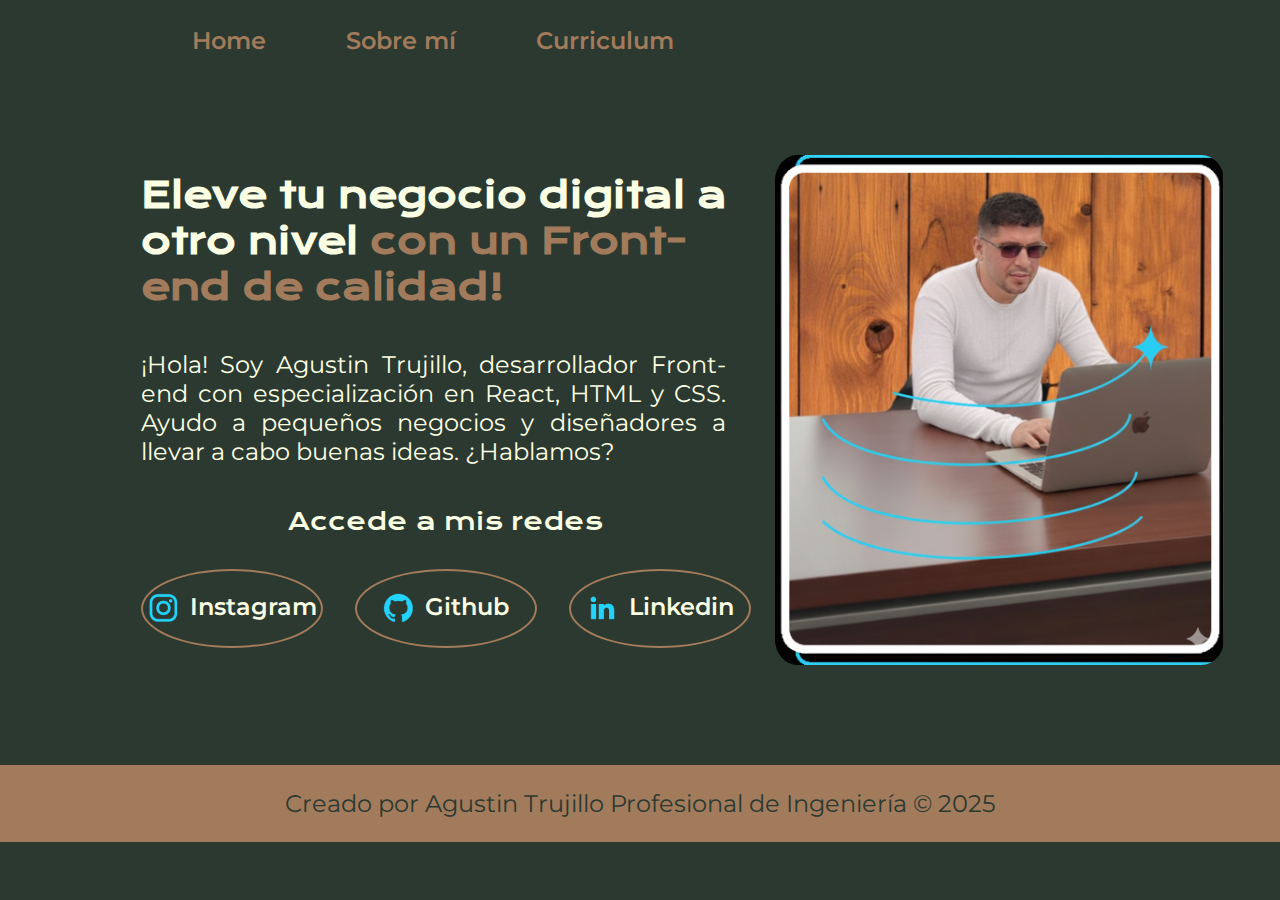
<file: index.html>
<!DOCTYPE html>
<html lang="es-co">
<head>
    <meta charset="UTF-8">
    <meta name="viewport" content="width=device-width, initial-scale=1.0">
    <title>Portafolio</title>
    <link rel="stylesheet" href="./Styles/style.css">
</head>
<body>
    <header class="header">
        <nav class="header__menu">
            <a class="header__menu__link" href="index.html">Home</a>
            <a class="header__menu__link" href="about.html">Sobre mí</a>
            <a class="header__menu__link" href="curriculum.html">Curriculum</a>
        </nav>
    </header>
    <main class="presentacion">
        <section class="presentacion__contenido">
            <h1 class="presentacion__contenido__titulo">Eleve tu negocio digital a otro nivel 
                <strong class="titulo-destaque">con un Front-end de calidad!</strong> 
            </h1>
            <p class="presentacion__contenido__texto">
                ¡Hola! Soy Agustin Trujillo, desarrollador Front-end 
                con especialización en React, HTML y CSS. Ayudo 
                a pequeños negocios y diseñadores a llevar a 
                cabo buenas ideas. ¿Hablamos?
            </p>
            <div class="presentacion__enlaces">
                <h2 class="presentacion__enlaces_subtitulo">Accede a mis redes</h2>
                <div class="presentacion__enlaces__circulo">                
                <a class="presentacion__enlaces_link" href="https://www.instagram.com/atrucor/">
                    <img src="./Assets/instagram.png" alt="icono de Instagram">
                    Instagram</a>
                <a class="presentacion__enlaces_link" href="https://github.com/Nitsuga29">
                    <img src="./Assets/github.png" alt="icono de Github">
                    Github</a>
                <a class="presentacion__enlaces_link" href="https://www.linkedin.com/in/agustín-trujillo-córdoba-876a5785/">
                    <img src="./Assets/linkedin.png" alt="icono de Linkedin">
                    Linkedin</a>
                </div>
            </div>
        </section>
        <img class="img-home" src="./Assets/2.png" alt="Imagen de Ana Garcia trabajo">
    </main>
    <footer class="footer">
        <p>Creado por Agustin Trujillo Profesional de Ingeniería &#169; 2025</p>
    </footer>
</body>
</html>
</file>
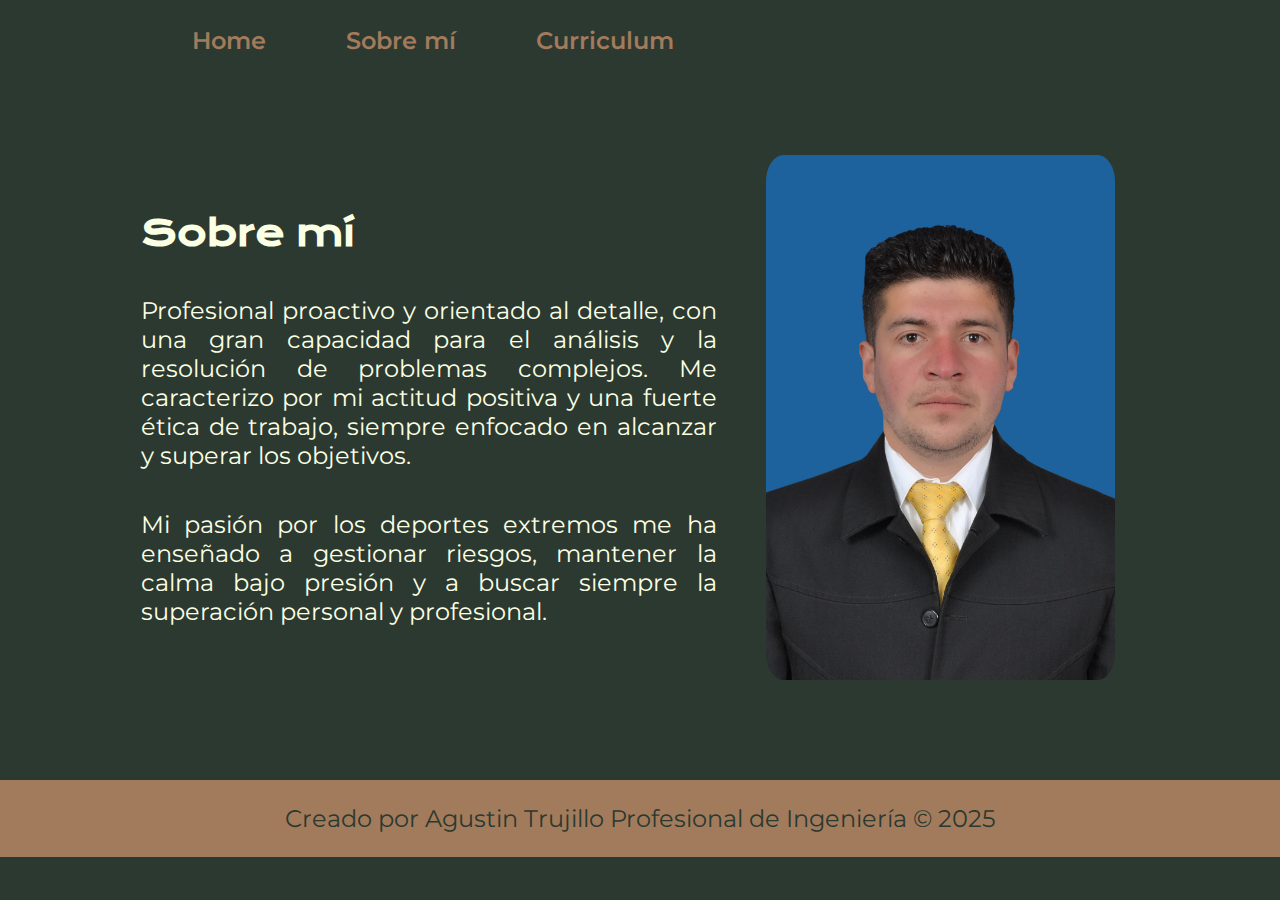
<file: about.html>
<!DOCTYPE html>
<html lang="es-co">
<head>
    <meta charset="UTF-8">
    <meta name="viewport" content="width=device-width, initial-scale=1.0">
    <title>Sobre mí</title>
    <link rel="stylesheet" href="./Styles/style.css">
</head>
<body>
    <header class="header">
        <nav class="header__menu">
            <a class="header__menu__link" href="index.html">Home</a>
            <a class="header__menu__link" href="about.html">Sobre mí</a>
            <a class="header__menu__link" href="curriculum.html">Curriculum</a>
        </nav>
    </header>
    <main class="presentacion">
        <section class="presentacion__contenido">
            <h1 class="presentacion__contenido__titulo">Sobre mí</h1>
            <p class="presentacion__contenido__texto">Profesional proactivo y orientado al detalle, con una gran 
                capacidad para el análisis y la resolución de problemas complejos. Me caracterizo por mi actitud 
                positiva y una fuerte ética de trabajo, siempre enfocado en alcanzar y superar los objetivos. 
                </p>
            <p class="presentacion__contenido__texto">Mi pasión por los deportes extremos me ha enseñado a gestionar 
                riesgos, mantener la calma bajo presión y a buscar siempre la superación personal y profesional.</p>
        </section>
        <img class="img-home2" src="./Assets/3.png" alt="Imagen de Ana Garcia trabajo">
    </main>
    <footer class="footer">
        <p>Creado por Agustin Trujillo Profesional de Ingeniería &#169; 2025</p>
    </footer>
</body>
</html>
</file>
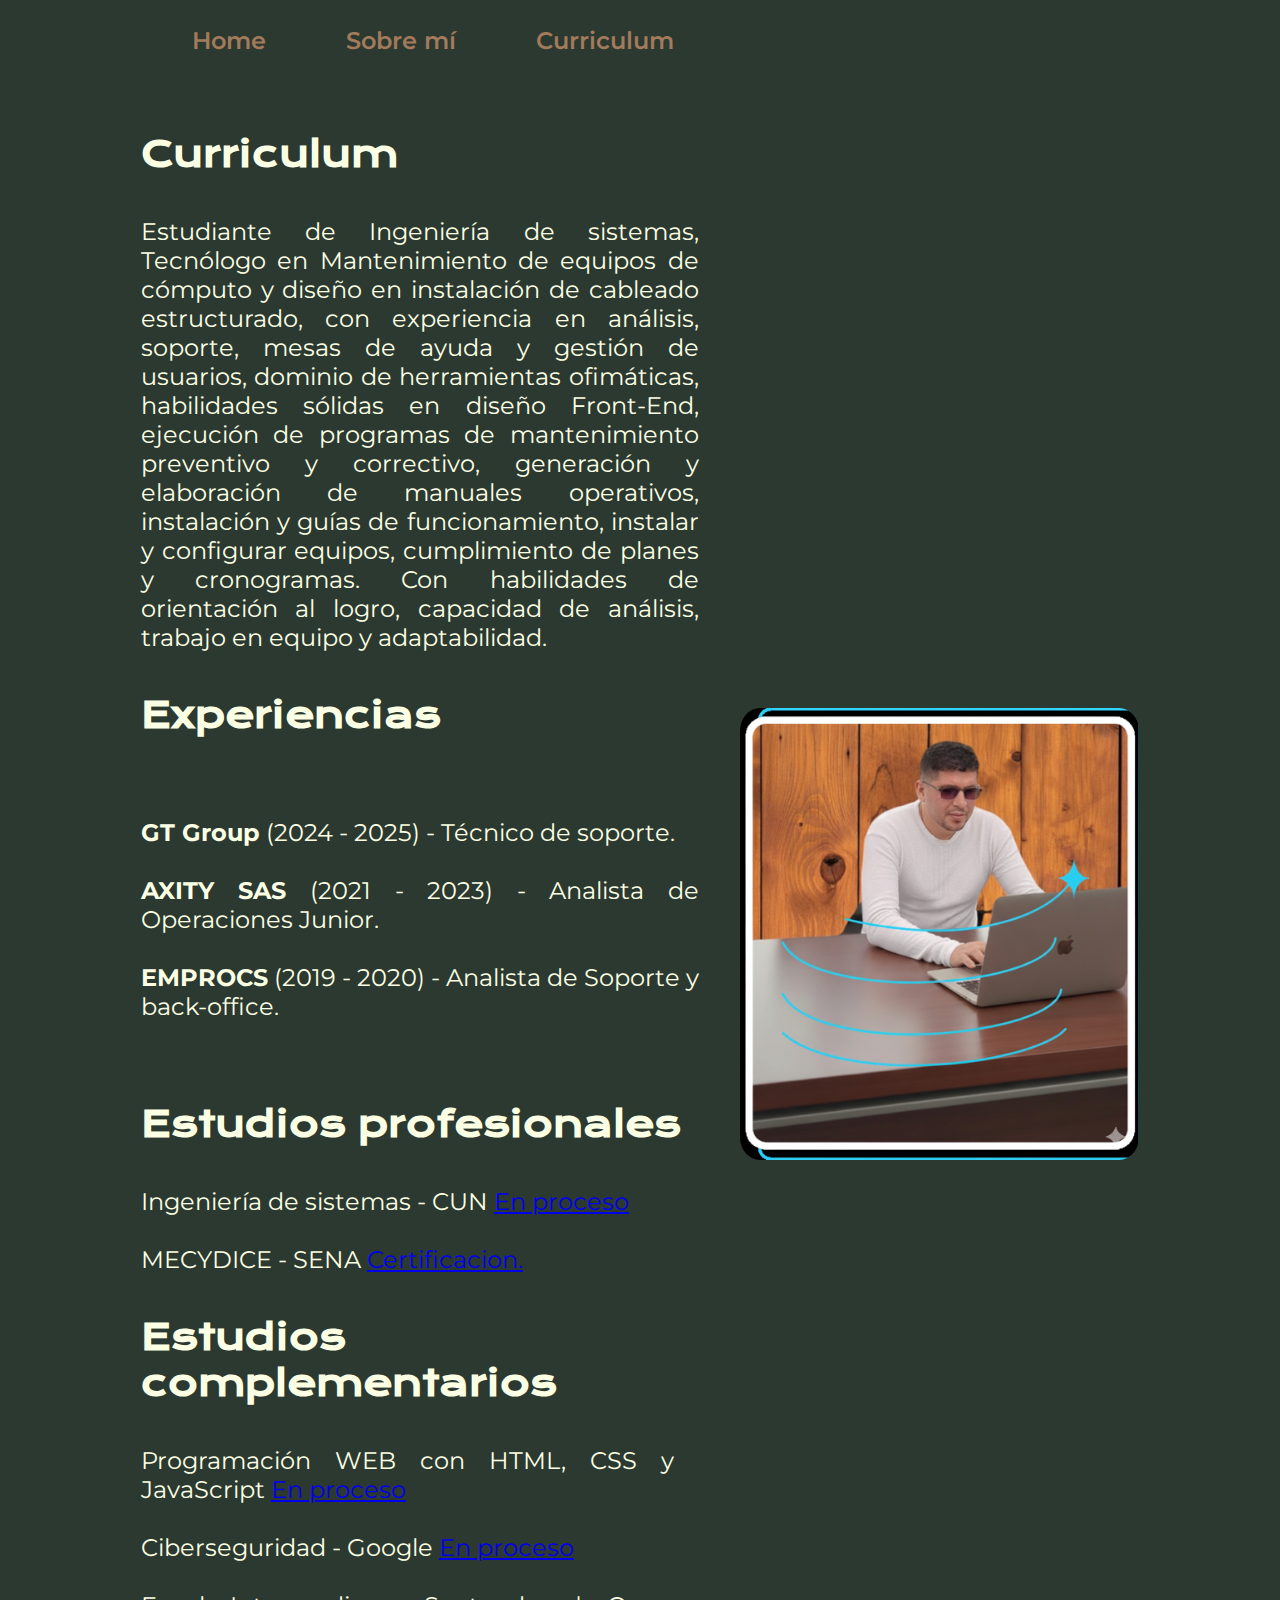
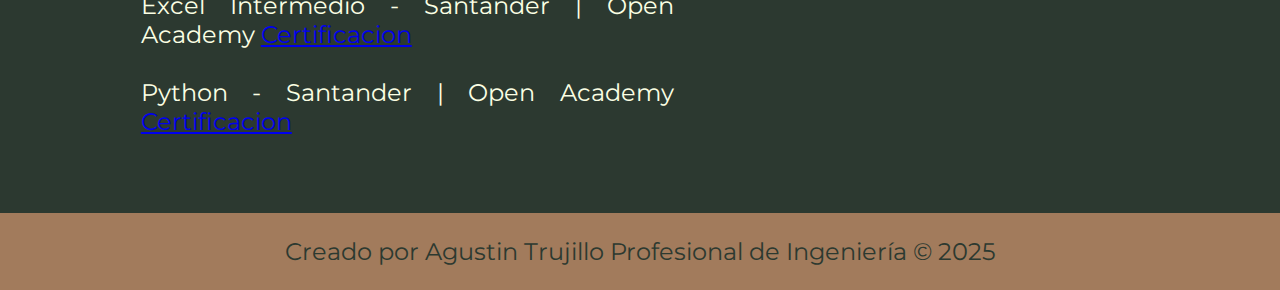
<file: curriculum.html>
<!DOCTYPE html>
<html lang="es-co">
<head>
    <meta charset="UTF-8">
    <meta name="viewport" content="width=device-width, initial-scale=1.0">
    <title>Curriculum</title>
    <link rel="stylesheet" href="./Styles/style.css">
</head>
<body>
    <header class="header">
        <nav class="header__menu">
            <a class="header__menu__link" href="index.html">Home</a>
            <a class="header__menu__link" href="about.html">Sobre mí</a>
            <a class="header__menu__link" href="curriculum.html">Curriculum</a>
        </nav>
    </header>
    <main class="presentacion">
        <section class="presentacion__contenido">
            <h1 class="presentacion__contenido__titulo">Curriculum</h1>
            <p class="presentacion__contenido__texto">
                Estudiante de Ingeniería de sistemas, Tecnólogo en Mantenimiento de equipos de 
                cómputo y diseño en instalación de cableado estructurado,  con experiencia en 
                análisis, soporte, mesas de ayuda y gestión de usuarios, dominio de herramientas 
                ofimáticas, habilidades sólidas en diseño Front-End, ejecución de programas de 
                mantenimiento preventivo y correctivo, 
                generación y elaboración de manuales operativos, instalación y guías de 
                funcionamiento, instalar y configurar equipos, cumplimiento de planes y 
                cronogramas. Con habilidades de orientación al logro, capacidad de análisis, 
                trabajo en equipo y adaptabilidad.
            </p>
            <h2 class="presentacion__contenido__titulo">Experiencias</h2>
            <p class="presentacion__contenido__texto">
                <ul class="presentacion__contenido__texto">
                    <li><b>GT Group</b> (2024 - 2025) - Técnico de soporte.</li><br>
                    <li><b>AXITY SAS</b> (2021 - 2023) - Analista de Operaciones Junior.</li><br>
                    <li><b>EMPROCS</b> (2019 - 2020) - Analista de Soporte y back-office.</li>
                </ul>
            </p>
            <h2 class="presentacion__contenido__titulo">Estudios profesionales</h2>
            <div class="presentacion__contenido__texto">
                <ul class="presentacion__contenido__texto">
                    <li>Ingeniería de sistemas - CUN <a href="linkdelacertificacion"> En proceso</a></li><br>
                    <li>MECYDICE - SENA <a href="https://1drv.ms/b/c/f41e8b77242e0d86/EYYNLiR3ix4ggPTVAQAAAAAB0uxFD-fhtFiNI3ZLisgSQA?e=CzptnK"> Certificacion.</a></li>
                </ul>
            </div>
            <h2 class="presentacion__contenido__titulo">Estudios complementarios</h2>
            <div class="presentacion__contenido__texto">
                <ul class="presentacion__contenido__texto">
                    <li>Programación WEB con HTML, CSS y JavaScript <a href="linkdelacertificacion"> En proceso</a></li><br>
                    <li>Ciberseguridad - Google <a href="linkdelacertificacion"> En proceso</a></li><br>
                    <li>Excel Intermedio - Santander | Open Academy <a href="https://drive.google.com/file/d/1wNRPcqx5EBAfWHSDIj1snHEQMvnrjClc/view?usp=sharing"> Certificacion</a></li><br>
                    <li>Python - Santander | Open Academy <a href="https://drive.google.com/file/d/1Xzql7TlebGLkGgzdgf1J_hBonKV0wU1y/view?usp=drive_link"> Certificacion</a></li>
                </ul>
            </div>
        </section>
        <img class="img-home3" src="./Assets/2.png" alt="Foto de Ana García desarrolando un proyecto">
    </main>
    <footer class="footer">
        <p>Creado por Agustin Trujillo Profesional de Ingeniería &#169; 2025</p>
    </footer>
</body>
</html>
</file>
<file: Styles/style.css>
@import url('https://fonts.googleapis.com/css2?family=Krona+One&family=Montserrat&display=swap');
:root{
    --color-primario: #2C3930;
    --color-segundario: #FBFFE4;
    --color-terciario: #A27B5C;
    --color-hover: #DCD7C9;

    --fuente-montserrat: 'Montserrat', sans-serif;
    --fuente-krona: 'Krona One', sans-serif;
}
*{
    padding: 0;
    margin: 0;
}
body{
    box-sizing: border-box;
    background-color: var(--color-primario);
    color: var(--color-segundario);
}
.header{
    padding: 2% 0% 0% 15%;
}
.header__menu{
    display: flex;
    gap: 80px;
}
.header__menu__link{
    font-family: var(--fuente-montserrat);
    font-size: 24px;
    font-weight: 600;
    color: var(--color-terciario);
    text-decoration: none;
}
.presentacion{
    display: flex;
    align-items: center;
    padding: 6% 11%;
    justify-content: space-between;
}
.presentacion__contenido{
    width: 615px;
    display: flex;
    flex-direction: column;
    gap: 40px;
}
.presentacion__contenido__titulo{
    font-size: 36px;
    font-family: var(--fuente-krona);
}
.titulo-destaque{
    color: var(--color-terciario);
}
.presentacion__contenido__texto{
    font-size: 24px;
    font-family: var(--fuente-montserrat);
    text-align: justify;
    margin-right: 25px;
    list-style-type: none;
}
.presentacion__enlaces{
    display: flex;
    justify-content: space-between;
    flex-direction: column;
    align-items: center;
    gap: 32px;
}
.presentacion__enlaces_subtitulo{
    font-family: var(--fuente-krona);
    font-size: 24px;
    font-weight: 400;
}
.presentacion__enlaces__circulo{
    display: inline-flex;
    justify-content: space-between;
    flex-direction: row;
    align-items: center;
    gap: 32px;
}
.presentacion__enlaces_link{
    /* background-color: #22D4FD; */
    width: 178px;
    text-align: center;
    padding: 21.5px 0;
    border-radius: 50%;
    font-family: var(--fuente-montserrat);
    font-size: 24px;
    font-weight: 600;
    text-decoration: none;
    color: var(--color-segundario);
    border: 2px solid var(--color-terciario);
    display: flex;
    justify-content: center;
    gap: 10px;
}
.presentacion__enlaces_link:hover{
    background-color: var(--color-hover);
    padding: 3%;
    border: 2px solid #7bcb5b;
    cursor: pointer;
}
.footer{
    background-color: var(--color-terciario);
    padding: 24px;
    color: var(--color-primario);
    text-align: center;
    font-family: var(--fuente-montserrat);
    font-size: 24px;
    font-weight: 400;
}
.img-home{
    margin: 24px;
    width: 45%;
    border-radius: 5%;
}
.img-home2{
    margin: 24px;
    width: 35%;
    border-radius: 5%;
}
.img-home3{
    margin-left: 1em;
    width: 40%;
    border-radius: 5%;
}
</file>
